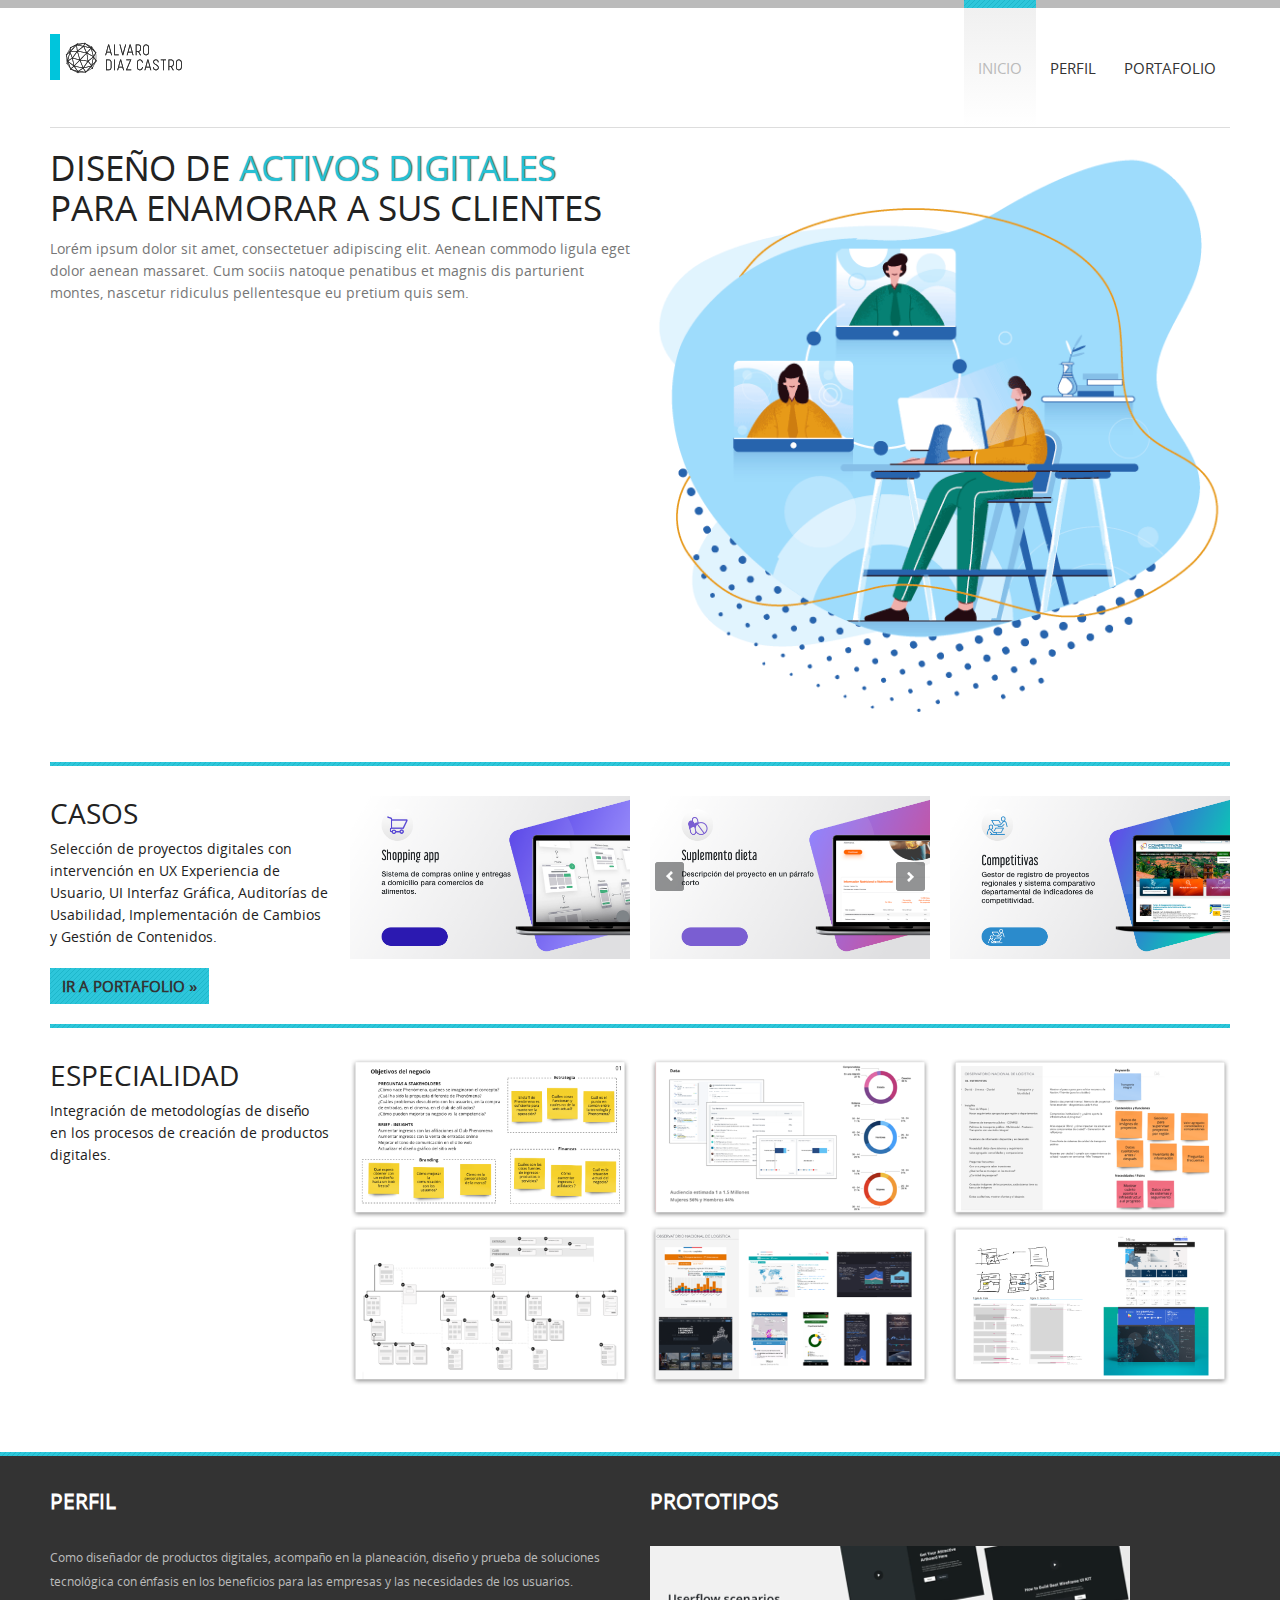
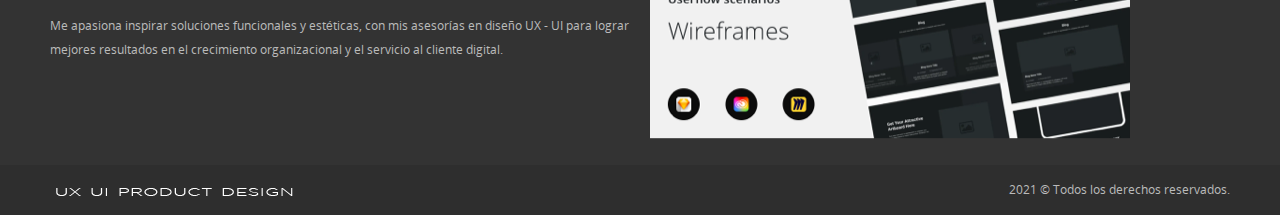
<file: index.html>
<!doctype html>
<!--[if IE 8 ]>    <html class="no-js loading ie8 oldie" dir="ltr" lang="en-US"> <![endif]-->
<!--[if (gte IE 9)|!(IE)]><!-->
<html class="no-js loading" dir="ltr" lang="en-US">
<!--<![endif]-->

<head>
	<meta charset="UTF-8" />
	<title>UX UI PRODUCT DESIGN ALVARO DIAZ CASTRO</title>
	<meta name="description" content="UX PORTFOLIO" />
	<meta name="keywords" content="UX UI CASES" />
	<meta name="viewport" content="width=device-width, initial-scale=1.0" />

	<link rel="shortcut icon" href="favicon.png" />
	<link rel="apple-touch-icon" href="images/touch-icon.png" />
	<link rel="image_src" href="images/touch-icon.png" />

	<link rel="stylesheet" href="css/style.css" />
	<script type='text/javascript' src='js/jquery.min.js'></script>
	<script type='text/javascript' src='js/jquery.plugins.min.js'></script>
	<script type='text/javascript' src='js/site.js'></script>
	<!--[if IE]><script type="text/javascript" src="js/ie.js"></script><![endif]-->
</head>

<body>
	<div class="border-header"></div>
	<section id="header" class="container">
		<header id="logo" class="grid3 col">
			<h1><a class="animated shake" href="index.html" rel="home" title="We are awesome!"><img src="img/logo-gray-yellow.png" class="scale" width="150" height="46" alt="CleanGold" /></a></h1>
		</header>
		<nav id="menu" class="grid9 col indicators clearfix">
			<ul>
				<li class="current_page_item"><a href="index.html">Inicio</a></li>
				<li><a href="perfil.html">Perfil</a></li>
				<li><a href="portafolio.html">Portafolio</a></li>
			</ul>
		</nav>


		<div class="sep sep-small"></div>
		<span id="switch">Menu <strong>&#8801;</strong></span>
	</section>
	
	<section id="content" class="container">
		<div class="grid6 col">
			<h1 class="page-title">Diseño de <span class="brand">activos digitales</span> para enamorar a sus clientes </h1>
			<p class="small gray">Lorém ipsum dolor sit amet, consectetuer adipiscing elit. Aenean commodo ligula eget dolor aenean massaret. Cum sociis natoque penatibus et magnis dis parturient montes, nascetur ridiculus pellentesque eu pretium quis sem.</p>
		</div>
		<div class="grid6 col">
			<div class="thumb">
				<img loading="lazy" src="img/Meeting_Organic_Frames.png" class="scale d-sm"  alt="" />
			</div>
		</div>
		
		<div class="col sep sep-big"></div>
		<div class="grid3 col">
			<h2>Casos</h2>
			<p class="small">Selección de proyectos digitales con intervención en UX Experiencia de Usuario, UI Interfaz Gráfica, Auditorías de Usabilidad, Implementación de Cambios y Gestión de Contenidos.</p>
			<a href="portafolio.html" class="button hide-on-mobile">Ir a Portafolio &raquo;</a>
		</div>
		<div class="grid9 col half-bottom">
			<div class="grid3 col alpha">
				<div class="thumb animated shake">
					<a href="folio-item.html"><img loading="lazy" src="img/caso-1.png" class="scale" alt="" /></a>
					<div class="info pattern">
						<div class="text">
							<strong>Title goes here...</strong>
							<em class="date"><span></span>13 Oct 2012</em>
							<a href="folio-item.html" class="link"></a>
							<a href="#" class="fullsize"></a>
						</div>
					</div>
				</div>
			</div>
			<div class="grid3 col">
				<div class="flexslider interior-nav">
					<ul class="slides">
						<li>
							<div class="thumb">
								<a href="folio-item.html"><img loading="lazy" src="img/caso-2.png" class="scale" alt="" /></a>
							</div>
						</li>
						<li>
							<div class="thumb">
								<a href="folio-item.html"><img loading="lazy" src="img/caso-3.png" class="scale" alt="" /></a>
							</div>
						</li>
					</ul>
				</div>
			</div>
			<div class="grid3 col omega">
				<div class="thumb animated shake">
					<a href="#" class="lightbox"><img src="img/caso-4.png" class="scale" alt="" /></a>
					<div class="info pattern">
						<a href="#" class="button-fullsize"></a>
					</div>
				</div>
			</div>
			<!--	<div class="grid3 col alpha">
				<div class="thumb animated shake">
					<a href="folio-item.html"><img src="img/caso-5.png" class="scale" alt="" /></a>
					<div class="info pattern">
						<a href="folio-item.html" class="button-link"></a>
					</div>
				</div>
			</div>
			<div class="grid3 col">
				<div class="thumb animated shake">
					<a href="folio-item.html"><img src="img/caso-6.png" class="scale" alt="" /></a>
					<div class="info pattern">
						<a href="folio-item.html" class="button-video"></a>
					</div>
				</div>
			</div> -->
			
			
			
		</div>
		<div class="col sep sep-big"></div>
		
		<div class="grid3 col">
			<h2>Especialidad</h2>
			<p class="small">Integración de metodologías de diseño en los procesos de creación de productos digitales.</p>
		</div>
		<div class="grid9 col add-bottom">
			<div class="grid3 col alpha">
				<div class="animated shake">
					<a href="#"><img loading="lazy" src="img/esp-1.png" width="280" alt="" /></a>
				</div>
			</div>
			<div class="grid3 col">
				<div class="animated shake">
					<a href="#"><img loading="lazy" src="img/esp-2.png" width="280" alt="" /></a>
				</div>
			</div>
			<div class="grid3 col omega">
				<div class="animated shake">
					<a href="#"><img loading="lazy" src="img/esp-3.png" width="280" alt="" /></a>
				</div>
			</div>
			<div class="grid3 col alpha">
				<div class="animated shake">
					<a href="#"><img loading="lazy" src="img/esp-4.png" width="280" alt="" /></a>
				</div>
			</div>
			<div class="grid3 col">
				<div class="animated shake">
					<a href="#"><img loading="lazy" src="img/esp-5.png" width="280" alt="" /></a>
				</div>
			</div>
			<div class="grid3 col omega">
				<div class="animated shake">
					<a href="#"><img loading="lazy" src="img/esp-6.png" width="280" alt="" /></a>
				</div>
			</div>
		</div>
		<a href="#top" id="top-link"><span></span></a>
	</section>
	<footer id="footer">
		<div class="sep-big"></div>
		<section class="container">
			<div class="grid6 col">
				<h3>Perfil</h3>
				<p>Como diseñador de productos digitales, acompaño en la planeación, diseño y prueba de soluciones tecnológica con énfasis en los beneficios para las empresas y las necesidades de los usuarios. </p>
				
				<p>Me apasiona inspirar soluciones funcionales y estéticas, con mis asesorías en diseño UX - UI para lograr mejores resultados en  el crecimiento organizacional y el servicio al cliente digital. </p> 
					
				
			</div>
			
			<div class="grid6 col">
			<h3>Prototipos</h3>
			<img src="img/wireframes.png" class="scale" alt="" />
			</div>
		
		
		</section>
		
		<div class="bottom">
			<section class="container">
				<div class="grid4 col">
					<img src="img/logo-gray-yellow-footer.png" alt="" />
				</div>
				<div class="grid8 col">
					<p>2021 © Todos los derechos reservados.</p>
				</div>
			</section>
		</div>
	</footer>
	
	<script>
		  if ("loading" in HTMLImageElement.prototype) {
			console.log("El navegador soporta `lazy-loading`...");
		  } else {
			console.log("`lazy-loading` no soportado...");
		  }
		</script>
		
</body>

</html>
</file>
<file: css/style.css>
/* reset */
html, body, div, span, applet, object, iframe, h1, h2, h3, h4, h5, h6, p, blockquote, pre, a, abbr, acronym, address, big, cite, code, del, dfn, em, img, ins, q, small, strike, strong, sub, sup, b, u, i, center, dl, dt, dd, ol, ul, li, fieldset, form, label, legend, table, caption, tbody, tfoot, thead, tr, th, td, article, aside, canvas, details, embed, figure, figcaption, footer, header, hgroup, menu, nav, section, summary, time, mark, audio, video { margin: 0; padding: 0; border: 0; font-size: 100%; font: inherit; vertical-align: baseline; }
article, aside, details, figcaption, figure, footer, header, hgroup, menu, nav, section { display: block; }
body { line-height: 1; }
ol, ul { list-style: none; }
blockquote, q { quotes: none; }
blockquote:before, blockquote:after, q:before, q:after { content: ''; content: none; }
table { border-collapse: collapse; border-spacing: 0; width: 100%; border: 1px solid #ddd; margin-bottom: 20px; }

/* fonts */
@font-face { font-family: 'OpenSansRegular'; src: url('../fonts/opensans-regular-webfont.eot'); src: url('../fonts/opensans-regular-webfont.eot?#iefix') format('embedded-opentype'), url('../fonts/opensans-regular-webfont.woff') format('woff'), url('../fonts/opensans-regular-webfont.ttf') format('truetype'), url('../fonts/opensans-regular-webfont.svg#OpenSansRegular') format('svg'); font-weight: normal; font-style: normal; }

/* basic */
body { font: 16px/22px "OpenSansRegular", "HelveticaNeue", "Helvetica Neue", Helvetica, Arial, sans-serif; color: #222; overflow-x: hidden; -webkit-font-smoothing: antialiased; -webkit-text-size-adjust: 100%; }
h1, h2, h3, h4, h5, h6 { font-weight: 400; }
h1 a, h2 a, h3 a, h4 a, h5 a, h6 a { font-weight: inherit; }
h1 { font-size: 28px; line-height: 34px; margin-bottom: 8px; text-transform: uppercase; }
h2 { font-size: 21px; line-height: 30px; margin-bottom: 4px; text-transform: uppercase; }
h3 { font-size: 17px; line-height: 24px; }
h3.bold,h6.bold { margin-bottom: 20px; text-transform: uppercase; font-weight: 700; }
h4 { font-size: 16px; line-height: 21px; }
h5 { font-size: 15px; line-height: 21px; }
h5.bold { text-transform: uppercase; font-weight: 700; }
h6 { font-size: 14px; line-height: 21px; }
p { margin: 0 0 20px; }
p.small, ul.small { font-size: 14px; }
p.smaller, ul.smaller { font-size: 12px; }
p.gray { color: #777; }
p img { margin: 0; }
em { font-style: italic; }
strong { font-weight: bold; }
small { font-size: 80%; }
blockquote, blockquote p { line-height: 24px; color: #777; font-style: italic; }
blockquote { font-size: 12px; border-left: 1px solid #ddd; margin: 0 0 20px; padding: 10px 20px 10px 19px; }
blockquote cite { display: block; text-indent: 42px; color: #555; position: relative; }
blockquote cite:before { content: "\201c"; font-weight: bold; font-style: normal; font: 94px/74px Arial; position: absolute; top: -2px; left: -36px; }
blockquote cite a, blockquote cite a:visited,blockquote cite a:visited { color: #555; }
hr { border: solid #ddd; clear: both; height: 0; border-width: 1px 0 0; margin: 10px 0 30px; }
a, a:visited { color: #333; text-decoration: underline; outline: 0; }
a:hover,a:focus { color: #000; }
p a, p a:visited { line-height: inherit; }
ul, ol { margin-bottom: 20px; }
ul { list-style: none outside; }
ol { list-style: decimal; }
ol, ul.square, ul.circle, ul.disc { margin-left: 20px; }
ul.square { list-style: square outside; }
ul.circle { list-style: circle outside; }
ul.disc { list-style: disc outside; }
ol.roman { list-style: upper-roman; }
ol.alpha { list-style: lower-alpha; }
ul ul, ul ol, ol ol, ol ul { font-size: 90%; margin: 10px 0 6px 20px; }
ul ul li, ul ol li, ol ol li, ol ul li { margin-bottom: 6px; }
li { line-height: 18px; margin-bottom: 12px; }
ul.smaller li { line-height: 18px; margin-bottom: 4px; }
ul.large li, li p { line-height: 21px; }
img.scale { max-width: 100%; height: auto; }
p img.left { float: left; margin: 10px 20px 10px 0; }
p img.right { float: right; margin: 10px 0 10px 20px; }
form, fieldset { margin-bottom: 20px; }
.button, button, input[type=submit], input[type=reset],input[type=button] { background: #20C3D8 url(../img/pattern.png); color: #333; border: 0; display: inline-block; font-size: 13px; font-weight: bold; text-transform: uppercase; text-decoration: none; cursor: pointer; margin-bottom: 20px; margin-left: 0; line-height: normal; font-family: OpenSansRegular, HelveticaNeue, "Helvetica Neue", Helvetica, Arial, sans-serif; -webkit-transition: all .2s linear; -moz-transition: all .2s linear; -o-transition: all .2s linear; -ms-transition: all .2s linear; transition: all .2s linear; padding: 8px 12px; }
.button.small, button.small, input[type=submit].small, input[type=reset].small, input[type=button].small { font-size: 11px; margin-bottom: 0; padding: 0 4px; }
.button.big, button.big, input[type=submit].big, input[type=reset].big, input[type=button].big { font-size: 21px; padding: 15px 30px; }
.button.gray, button.gray, input[type=submit].gray, input[type=reset].gray, input[type=button].gray { background-color: #ddd }
.button.dark, button.dark, input[type=submit].dark, input[type=reset].dark, input[type=button].dark { background-color: #222; color: #eee; }
.button:hover, button:hover, input[type=submit]:hover, input[type=reset]:hover, input[type=button]:hover { color: #fff; background: #222; }
.button:active, button:active, input[type=submit]:active, input[type=reset]:active, input[type=button]:active { color: #eee; background: #333; }
.button.full-width, button.full-width, input[type=submit].full-width, input[type=reset].full-width, input[type=button].full-width { width: 100%; padding-left: 0!important; padding-right: 0!important; text-align: center; }
button::-moz-focus-inner, input::-moz-focus-inner { border: 0; padding: 0; }
input[type=text], input[type=password], input[type=email], textarea, select { border: 1px solid #ccc; outline: none; font: 13px OpenSansRegular, HelveticaNeue, "Helvetica Neue", Helvetica, Arial, sans-serif; color: #777; width: 230px; max-width: 100%; display: block; background: #f9f9f9; box-sizing: border-box; -moz-box-sizing: border-box; -webkit-box-sizing: border-box; margin: 0 0 20px; padding: 6px 4px; }
input.full-width, input[type=text].full-width, input[type=password].full-width, input[type=email].full-width, textarea.full-width, select.full-width { width: 100%; }
.ie7 input.full-width, .ie7 input[type=text].full-width, .ie7 input[type=password].full-width, .ie7 input[type=email].full-width, .ie7 textarea.full-width, .ie7 select.full-width { width: 85%; }
textarea { width: 450px; min-height: 60px; overflow: auto; }
input[type=text]:focus, input[type=password]:focus, input[type=email]:focus, textarea:focus, select:focus { border: 1px solid #aaa; color: #333; -moz-box-shadow: 0 0 3px rgba(0,0,0,.2); -webkit-box-shadow: 0 0 3px rgba(0,0,0,.2); box-shadow: 0 0 3px rgba(0,0,0,.2); }
input:focus:invalid, textarea:focus:invalid { border-color: #e55; }
::-webkit-input-placeholder, :-moz-placeholder { color: #ccc; }
input.inline { display: inline-block; }
label, legend { display: block; font-weight: bold; font-size: 13px; }
label.checkbox { margin-bottom: 12px; }
select { width: 230px; }
.oldie select { width: 240px; }
input[type=checkbox], input[type=radio] { display: inline; position: relative; top: 1px; }
label span, legend span { font-weight: normal; font-size: 13px; color: #444; }
table caption { text-align: left; }
table th, table td { padding-left: 6px; padding-right: 6px; line-height: 21px; border: 1px solid #ddd; background-color: #fff; text-align: left; vertical-align: middle; }
table th, table tfoot td { font-weight: bold; background: #eee url(../img/pattern.png); }
table .alternate td { background-color: #fafafa; }
table.large th,table.large td { padding: 12px 8px; }
.remove-bottom { margin-bottom: 0!important; }
.remove-margin { margin: 0!important; }
.half-bottom { margin-bottom: 10px!important; }
.add-bottom { margin-bottom: 20px!important; }
.float-left { float: left; }
.float-right { float: right; }
.hide-on-mobile { display: none; }

html, body { width: 100%; height: 100%; }
.container div.sep { clear: both; float: none; display: block; width: auto; margin-bottom: 30px; }
div.sep-small { height: 1px; background-color: #ddd; }
div.sep-big { height: 4px; background: #20C3D8 url(../img/pattern.png); }
.box { background: #f6f6f6; margin-bottom: 20px; padding: 10px; }
.box p:last-child { margin-bottom: 0; }

/* sticky footer trick */
.wrapper-frame { display: table; width: 100%; height: 100%; }
.wrapper-row { display: table-row; height: 1px; }
html>body .wrapper-expand { height: auto; }
.ie7 .wrapper-row { height: auto; }

/* 960 grid system */
.container { position: relative; width: 300px; margin: 0 auto; padding: 0; }
.ie7 .container { position: static; }
.container .col { width: 100%; }
body .container .col.alpha { margin-left: 0; }
body .container .col.omega { margin-right: 0; }
.container:after { content: "\0020"; display: block; height: 0; clear: both; visibility: hidden; }
.clearfix:before, .clearfix:after, .row:before, .row:after { content: '\0020'; display: block; overflow: hidden; visibility: hidden; width: 0; height: 0; }
.row:after, .clearfix:after { clear: both; }
.row, .clearfix { zoom: 1 }
.clear { clear: both; display: block; overflow: hidden; visibility: hidden; width: 0; height: 0; }

/* flexslider */
.flexslider .slides, .flex-control-nav, .flex-direction-nav { list-style: none; margin: 0; padding: 0; }
.flexslider { position: relative; zoom: 1; margin: 0 0 30px; }
html[xmlns] .flexslider .slides { display: block; }
.flexslider .slides { zoom: 1; }
.flexslider .slides > li { display: none; -webkit-backface-visibility: hidden; }
.flexslider .slides li { margin-bottom: 0; }
.flexslider .slides img { width: 100%; display: block; }
.flex-pauseplay span { text-transform: capitalize; }
.flexslider .slides:after { content: "."; display: block; clear: both; visibility: hidden; line-height: 0; height: 0; }
* html .flexslider .slides { height: 1%; }
.flex-viewport { max-height: 2000px; -webkit-transition: all 1s ease; -moz-transition: all 1s ease; transition: all 1s ease; }
.flexslider .new-ribbon { display: block; width: 45px; height: 45px; position: absolute; top: -2px; right: -2px; background: url(../img/sprite-gray-yellow.png) no-repeat -255px 0; z-index: 4; }
.loading .new-ribbon { display: none; }
.loading .flex-viewport { max-height: 0; overflow: hidden; }
.flexslider .carousel li { margin-right: 5px; }
.flex-direction-nav { height: 0; }
.loading .flex-direction-nav { display: none; }
.flex-direction-nav a { width: 20px; height: 30px; display: block; background: url(../img/sprite-gray-yellow.png) no-repeat 0 0; position: absolute; top: 50%; cursor: pointer; text-indent: -9999px; margin: -20px 0 0; }
.flex-direction-nav .flex-prev { background-position: 0 -52px; left: 5px; }
.flex-direction-nav .flex-prev:hover { background-position: -42px -52px; }
.flex-direction-nav .flex-next { background-position: -21px -52px; right: 5px; }
.flex-direction-nav .flex-next:hover { background-position: -63px -52px; }
.flex-direction-nav .flex-disabled { opacity: .3!important; filter: alpha(opacity=30); cursor: default; }
.flex-control-nav { position: absolute; top: 10px; right: 10px; }
.loading .flex-control-nav { display: none; }
.flex-control-nav li { zoom: 1; display: inline; margin: 0 4px; }
.flex-control-paging li a { width: 11px; height: 11px; display: block; background: rgba(0,0,0,0.5); cursor: pointer; text-align: left; text-indent: -9999px; -webkit-border-radius: 20px; -moz-border-radius: 20px; -o-border-radius: 20px; border-radius: 20px; box-shadow: inset 0 0 3px rgba(0,0,0,0.3); }
.flex-control-paging li a:hover { background: rgba(0,0,0,0.7); }
.flex-control-paging li a.flex-active { background: #20C3D8 url(../img/pattern.png); cursor: default; }
.flex-control-thumbs { position: static; overflow: hidden; margin: 5px 0 0; }
.flex-control-thumbs li { width: 25%; float: left; margin: 0; }
.flex-control-thumbs img { width: 100%; display: block; opacity: .7; cursor: pointer; }
.flex-control-thumbs img:hover { opacity: 1; }
.flex-control-thumbs .flex-active { opacity: 1; cursor: default; }

.flexslider.interior-nav { margin-bottom: 20px; }
.loading .interior-nav .slides > li:first-child { display: block; }
.interior-nav li .thumb { margin-bottom: 0; }
.interior-nav ul.flex-direction-nav { position: absolute; top: 50%; left: 0; width: 100%; }
.interior-nav ul.flex-direction-nav a { width: 29px; height: 29px; opacity: .5; margin: -15px 0 0; }
.interior-nav:hover ul.flex-direction-nav a { opacity: 1; }
.interior-nav ul.flex-direction-nav .flex-prev { background-position: -194px -82px; left: 5px; }
.interior-nav ul.flex-direction-nav .flex-next { background-position: -223px -82px; right: 5px; }
.detailed .slides .info, .simple .slides .info { background: #222; color: #fff; }
.detailed .slides .info h3 { padding: 10px 10px 0; }
.detailed .slides .info p { padding: 0 10px 10px; }
.mini-detailed .slides .info p, .simple .slides .info p { padding: 5px 10px; }

/* roundabout */
.roundabout ul { height: 122px; overflow: hidden; }
.roundabout li { width: 75%; cursor: pointer; -webkit-box-shadow: 0 0 10px 0 rgba(0,0,0,0.2); box-shadow: 0 0 10px 0 rgba(0,0,0,0.2); margin: 0; }
.roundabout li.roundabout-in-focus { cursor: url(../img/openhand.cur),default; }
.roundabout li img { display: block; }
.roundabout li .text { opacity: 0; filter: alpha(opacity=0); position: absolute; left: 0; bottom: 0; width: 100%; background: #222; background: rgba(0,0,0,0.8); -webkit-transition: all .25s linear; -moz-transition: all .25s linear; -o-transition: all .25s linear; -ms-transition: all .25s linear; transition: all .25s linear; }
.roundabout li.roundabout-in-focus .text { opacity: 1; filter: none; }
.roundabout li .info { position: relative; }
.roundabout li .text p { color: #fff; margin: 0; padding: 3px 5px; }
.roundabout li .text p a.link { float: right; position: relative; top: -3px; left: 4px; padding: 5px; }
.roundabout li .text p a.link span { display: block; width: 17px; height: 17px; background: url(../img/sprite-gray-yellow.png) no-repeat -47px -19px; }

/* panorama360 */
.panorama, .panorama-view { width: 100%; height: 100%; overflow: hidden; }
.panorama { height: 260px; }
.panorama, .panorama-container { position: relative; }
.panorama-container img { height: 100%; position: absolute; top: 0; }
.panorama .info, .panorama-view .area { position: absolute; display: block; }
.panorama .info { right: 10px; bottom: 10px; }
.panorama .controls { position: absolute; left: 10px; bottom: 10px; }
.panorama .controls a { display: block; float: left; margin-right: 5px; padding-top: 5px; padding-bottom: 7px; font-size: 15px; cursor: pointer; }
.panorama .preloader { position: absolute; top: 0; left: 0; width: 100%; height: 100%; background: rgba(0,0,0,0.02) url(../img/loading.gif) no-repeat center center; }
.panorama-view { cursor: url(../img/openhand.cur),default; }
.panorama-view.grab { cursor: url(../img/closedhand.cur),default; }
.panorama .info, .panorama .controls a { background: #20C3D8 url(../img/pattern.png); color: #222; font: bold 11px/14px Arial, sans-serif; text-decoration: none; padding: 6px 7px; -webkit-transition: all .25s linear; -moz-transition: all .25s linear; -o-transition: all .25s linear; -ms-transition: all .25s linear; transition: all .25s linear; }
.panorama .info:hover, .panorama .controls a:hover { color: #fff; background: #222; }
.panorama-view .area { opacity: .25; filter: alpha(opacity=25); background-color: #000; cursor: pointer; overflow: hidden; text-indent: -9999px; }
.panorama-view .area:hover { opacity: .5; filter: alpha(opacity=50); }
.panorama-view img { -o-user-select: none; -moz-user-select: none; -webkit-user-select: none; user-select: none; }
.panorama .info, .panorama-view .area, .panorama .controls a { -moz-border-radius: 5px; -webkit-border-radius: 5px; border-radius: 5px; }
.panorama .controls a.prev span, .panorama .controls a.stop span, .panorama .controls a.next span { display: block; text-indent: -999px; overflow: hidden; background: url(../img/sprite-gray-yellow.png) no-repeat -999px 0; }
.panorama .controls a.prev span, .panorama .controls a.next span { width: 10px; height: 14px; }
.panorama .controls a.prev span { background-position: -194px -113px; }
.panorama .controls a.prev:hover span { background-position: -194px -129px; }
.panorama .controls a.next span { background-position: -205px -113px; }
.panorama .controls a.next:hover span { background-position: -205px -129px; }
.panorama .controls a.stop span { margin: 2px 1px; width: 10px; height: 10px; background-position: -216px -115px; }
.panorama .controls a.stop:hover span { background-position: -216px -131px; }

/* accordion */
.accordion .accordion-title { font-size: 13px; font-weight: bold; text-transform: uppercase; cursor: pointer; padding: 5px 0; }
.accordion .accordion-title:before { content: '+'; font-weight: normal; float: left; width: 19px; height: 19px; line-height: 19px; margin-right: 10px; text-align: center; background: #eee url(../img/pattern.png); }
.accordion .active .accordion-title:before, .accordion .accordion-title:hover:before { background-color: #20C3D8; }
.accordion .active .accordion-title:before, .no-js .accordion .accordion-title:before { content: '\2013'; }
.accordion .accordion-content { font-size: 13px; height: 0; overflow: hidden; opacity: 0; filter: alpha(opacity=0); -webkit-transition: all .25s linear; -moz-transition: all .25s linear; -o-transition: all .25s linear; -ms-transition: all .25s linear; transition: all .25s linear; }
.accordion .active .accordion-content, .no-js .accordion .accordion-content { height: auto; opacity: 1; filter: none; }

/* tabs */
.tab-container { margin-bottom: 20px; }
.tab-container .tab_content { border: 1px solid #ddd; background: #fff; padding: 20px 20px 0; }
.tabs { list-style: none; margin-bottom: 0; }
.tabs li { float: left; margin: 3px 5px 0 0; }
.tabs li a { display: block; text-decoration: none; background: #eee url(../img/pattern.png); border: 1px solid #ddd; border-bottom: 0; padding: 5px 20px; }
.tabs li a:hover { background-color: #ddd; }
.tabs li.active { margin-top: 0; margin-bottom: -1px; }
.oldie .tabs li.active { position: relative; top: 1px; }
.tabs li.active a { border-top: 3px solid #20C3D8; background: #fff; padding: 6px 20px; }

/* fancybox */
.fancybox-wrap, .fancybox-skin, .fancybox-outer, .fancybox-inner, .fancybox-image, .fancybox-wrap iframe, .fancybox-wrap object, .fancybox-nav, .fancybox-nav span, .fancybox-tmp { border: 0; outline: none; vertical-align: top; margin: 0; padding: 0; }
.fancybox-wrap { position: absolute; top: 0; left: 0; z-index: 8020; }
.fancybox-skin { position: relative; background: #f9f9f9; color: #444; text-shadow: none; -webkit-border-radius: 4px; -moz-border-radius: 4px; border-radius: 4px; }
.fancybox-opened { z-index: 8030; }
.fancybox-opened .fancybox-skin { -webkit-box-shadow: 0 5px 15px rgba(0,0,0,.25); -moz-box-shadow: 0 5px 15px rgba(0,0,0,.25); box-shadow: 0 5px 15px rgba(0,0,0,.25); }
.fancybox-outer, .fancybox-inner { position: relative; }
.fancybox-inner { overflow: hidden; }
.fancybox-type-iframe .fancybox-inner { -webkit-overflow-scrolling: touch; }
.fancybox-error { color: #444; font: 14px/20px "Helvetica Neue",Helvetica,Arial,sans-serif; white-space: nowrap; margin: 0; padding: 15px; }
.fancybox-image, .fancybox-iframe { display: block; width: 100%; height: 100%; }
.fancybox-image { max-width: 100%; max-height: 100%; }
#fancybox-loading, .fancybox-close, .fancybox-prev span, .fancybox-next span { background-image: url(../img/fancybox_sprite.png); }
#fancybox-loading { position: fixed; top: 50%; left: 50%; margin-top: -22px; margin-left: -22px; background-position: 0 -108px; opacity: .8; cursor: pointer; z-index: 8060; -webkit-box-shadow: 0 0 7px 0 rgba(0,0,0,0.1); box-shadow: 0 0 7px 0 rgba(0,0,0,0.1); }
#fancybox-loading div { width: 44px; height: 44px; background: url(../img/fancybox_loading.gif) center center no-repeat; }
.fancybox-close { position: absolute; top: -18px; right: -18px; width: 36px; height: 36px; cursor: pointer; z-index: 8040; }
.fancybox-nav { position: absolute; top: 0; width: 40%; height: 100%; cursor: pointer; text-decoration: none; background: transparent url(../img/blank.gif); -webkit-tap-highlight-color: rgba(0,0,0,0); z-index: 8040; }
.fancybox-prev { left: 0; }
.fancybox-next { right: 0; }
.fancybox-nav span { position: absolute; top: 50%; width: 36px; height: 36px; margin-top: -18px; cursor: pointer; z-index: 8040; visibility: hidden; }
.fancybox-nav:hover span { visibility: visible; }
.fancybox-prev span { left: 10px; background-position: 0 -36px; }
.fancybox-next span { right: 10px; background-position: 0 -72px; }
.fancybox-tmp { position: absolute; top: -9999px; left: -9999px; visibility: hidden; }
.fancybox-overlay { position: absolute; top: 0; left: 0; overflow: hidden; display: none; z-index: 8010; background: #000 url(../img/pattern.png); background-color: rgba(0,0,0,0.8); }
.fancybox-overlay-fixed { position: fixed; bottom: 0; right: 0; }
.fancybox-title { visibility: hidden; font: normal 13px/20px "Helvetica Neue",Helvetica,Arial,sans-serif; position: relative; text-shadow: none; z-index: 8050; }
.fancybox-opened .fancybox-title { visibility: visible; }
.fancybox-title-float-wrap { position: absolute; bottom: 0; right: 50%; margin-bottom: -35px; z-index: 8050; text-align: center; }
.fancybox-title-float-wrap .child { display: inline-block; margin-right: -100%; background: rgba(0,0,0,0.8); -webkit-border-radius: 15px; -moz-border-radius: 15px; border-radius: 15px; text-shadow: 0 1px 2px #222; color: #FFF; font-weight: bold; line-height: 24px; white-space: nowrap; padding: 2px 20px; }
.fancybox-title-outside-wrap { position: relative; margin-top: 10px; color: #fff; }
.fancybox-title-inside-wrap { padding-top: 10px; }
.fancybox-title-over-wrap { position: absolute; bottom: 0; left: 0; color: #fff; background: rgba(0,0,0,.8); padding: 10px; }

/* alert boxes */
.alert { position: relative; margin-bottom: 10px; font-size: 13px; border-left: 3px solid #20C3D8; padding: 10px 12px; }
.alert.info { background: #eee url(../img/pattern.png); border-color: #bbb; }
.alert.success { background: #dbfac9 url(../img/pattern.png); border-color: #9fcc85; }
.alert.notice { background: #fff8be url(../img/pattern.png); border-color: #20C3D8; }
.alert.error { background: #ffd7c9 url(../img/pattern.png); border-color: #e29980; }

/* pricing table */
.price-item { text-align: center; border: 1px solid #ddd; background: #f8f8f8; margin-bottom: 20px; }
.price-item .price-title { background: #eee url(../img/pattern.png); border-bottom: 1px solid #ddd; margin: 0; padding: 10px; }
.price-item .price-tag { display: block; border-bottom: 1px solid #eee; margin-bottom: 20px; font-size: 21px; padding: 10px; }
.price-item .price-tag span { font-size: 13px; font-weight: normal; color: #bbb; }
.price-item ul { display: block; padding: 0 10px; }
.price-item.special, .price-item.special .price-title, .price-item.special .price-tag { border-color: #20C3D8; }
.price-item.special .price-title { background-color: #20C3D8; }

/* thumb image */
.thumb { position: relative; margin-bottom: 20px; cursor: pointer; overflow: hidden; }
.thumb a, .thumb a img { display: block; }
.thumb a img { width: 100%; }
.thumb .info { position: absolute; left: 0; top: 0; bottom: 0; width: 100%; opacity: 0; filter: alpha(opacity=0); -webkit-transition: all .25s linear; -moz-transition: all .25s linear; -o-transition: all .25s linear; -ms-transition: all .25s linear; transition: all .25s linear; }
.thumb:hover .info { opacity: 1; filter: none; }
.thumb .pattern { background: url(../img/pattern.png); background-color: rgba(0,0,0,0.1); pointer-events: none; }
.thumb .text { display: none; position: absolute; left: 0; bottom: 0; width: 100%; background: #222; background: rgba(0,0,0,0.75); color: #fff; padding: 10px 0; }
.thumb:hover .text { display: block; }
.thumb .text strong, .thumb .text em { display: block; line-height: 15px; padding: 0 10px; }
.thumb .text strong { font-size: 12px; padding-bottom: 5px; text-transform: uppercase; }
.thumb .text em { font-size: 11px; line-height: 17px; }
.thumb .text span { display: inline-block; background: url(../img/sprite-gray-yellow.png) no-repeat; }
.thumb .text em.date span { width: 14px; height: 17px; background-position: -38px 0; margin-right: 5px; position: relative; top: 3px; }
.thumb .text a.link, .thumb .text a.fullsize { position: absolute; bottom: 10px; width: 17px; height: 17px; background: url(../img/sprite-gray-yellow.png) no-repeat -999px 0; }
.thumb .text a.link { right: 35px; background-position: -47px -19px; }
.thumb .text a.fullsize { right: 10px; background-position: 0 -34px; pointer-events: auto; }
.thumb a.button-fullsize, .thumb a.button-link, .thumb a.button-video { position: absolute; top: 50%; left: 50%; display: block; width: 63px; height: 63px; background: url(../img/sprite-gray-yellow.png) no-repeat -64px -83px; opacity: .75; filter: alpha(opacity=75); pointer-events: auto; margin: -32px 0 0 -32px; }
.oldie .thumb a.button-fullsize, .oldie .thumb a.button-link, .oldie .thumb a.button-video { filter: alpha(opacity=25); }
.thumb a.button-fullsize:hover, .thumb a.button-link:hover, .thumb a.button-video:hover { opacity: 1; filter: none; }
.thumb a.button-fullsize { background-position: 0 -83px; }
.thumb a.button-video { background-position: -128px -83px; }

/* centered logo images for clients showcase */
.centered-image { margin-bottom: 20px; border: 1px solid #bbb; height: 120px }
.centered-image:hover { background: #f2f2f2 url(../img/pattern.png) }
.centered-image a { display: block; width: 100%; height: 100%; vertical-align: middle }
.centered-image a img { position: relative; top: 50%; display: block; vertical-align: middle; margin: -25px auto 0 }

/* tooltip */
.tooltip:before { z-index: 13; position: absolute; content: "\00a0"; display: none; width: 0; height: 0; top: 24px; left: 3px; opacity: .9; border-color: transparent transparent #222; border-style: solid; border-width: 5px; }
.tooltip:hover:before { display: block; }
.tooltip:hover { z-index: 10; position: relative; }
.tooltip:after { content: attr(tip); display: none; position: absolute; top: 10px; left: -20px; background: #222; color: #fff; opacity: .9; text-align: center; line-height: 16px; min-width: 40px; width: auto; -webkit-border-radius: 4px; -moz-border-radius: 4px; border-radius: 4px; text-decoration: none; font-weight: normal; text-indent: 0; margin: 1em 0 3em; padding: 4px 5px 5px; }
.tooltip:hover:after { display: block; font-size: 11px; margin: 24px 0 0 10px; }

/* dropcap */
.dropcap { float: left; background: #eee url(../img/pattern.png); width: 38px; height: 38px; line-height: 38px; text-align: center; font-size: 23px; margin: 2px 8px 0 0; }
.dropcap.yellow { background-color: #20C3D8; }

/* filter and navigation links */
.filter a { display: inline-block; text-decoration: none; margin-bottom: 10px; padding: 5px 10px; }
.filter a.active { background: #20C3D8 url(../img/pattern.png); }
.filter-container h5, .filter-container .thumb, .isotope .thumb, .isotope p.smaller, .isotope h5 { margin-bottom: 10px; }
.filter-container h5 a, .isotope h5 a { text-decoration: none; }
.navigation a { color: #bbb; text-decoration: none; margin-bottom: 10px; padding: 5px; }
.navigation a:hover { color: #333; }
.navigation a span { display: inline-block; width: 13px; height: 19px; position: relative; top: 4px; background: url(../img/sprite-gray-yellow.png) no-repeat -999px 0; }
.ie7 .navigation a span { display: inline; top: 5px; }
.navigation a.prev span { margin-right: 8px; background-position: -84px -52px; }
.navigation a.prev:hover span { background-position: -134px -52px; }
.navigation a.next span { margin-left: 8px; background-position: -99px -52px; }
.navigation a.next:hover span { background-position: -149px -52px; }
.navigation a.all { border-left: 1px solid #ddd; padding-left: 15px; margin-left: 5px; }
.navigation a.all span { width: 20px; height: 20px; margin-left: 8px; background-position: -113px -52px; }
.navigation a.all:hover span { background-position: -163px -52px; }
.ie7 .navigation a.next span, .ie7 .navigation a.all span { left: 8px; }
.navigation a.no-border { border: 0; margin-left: 0; padding-left: 0; }

/* responsive video */
.video-container { position: relative; padding-bottom: 56.25%; height: 0; overflow: hidden; background: url(../img/loading.gif) no-repeat center center; }
.video-container iframe, .video-container object, .video-container embed,  .video-container img { position: absolute; top: 0; left: 0; width: 100%; height: 100%; }
.video-wrapper { max-width: 100%; }
.gmap img { display: block; margin-bottom: 20px; }

/* transitions */
@-webkit-keyframes shake { 0%, 20%, 50%, 80%, 100% {-webkit-transform: translateX(0);} 40% {-webkit-transform: translateX(-10px);} 60% {-webkit-transform: translateX(-5px);} }
@-moz-keyframes shake { 0%, 20%, 50%, 80%, 100% {-moz-transform: translateX(0);} 40% {-moz-transform: translateX(-10px);} 60% {-moz-transform: translateX(-5px);} }
@-o-keyframes shake { 0%, 20%, 50%, 80%, 100% {-o-transform: translateX(0);} 40% {-o-transform: translateX(-10px);} 60% {-o-transform: translateX(-5px);} }
@keyframes shake { 0%, 20%, 50%, 80%, 100% {transform: translateX(0);} 40% {transform: translateX(-10px);} 60% {transform: translateX(-5px);} }
@-webkit-keyframes flash { 0%, 50%, 100% {opacity: 1;} 25%, 75% {opacity: 0;} }
@-moz-keyframes flash { 0%, 50%, 100% {opacity: 1;} 25%, 75% {opacity: 0;} }
@-o-keyframes flash { 0%, 50%, 100% {opacity: 1;} 25%, 75% {opacity: 0;} }
@keyframes flash { 0%, 50%, 100% {opacity: 1;} 25%, 75% {opacity: 0;} }
@-webkit-keyframes bounce { 0%, 20%, 50%, 80%, 100% {-webkit-transform: translateY(0);} 40% {-webkit-transform: translateY(-10px);} 60% {-webkit-transform: translateY(-5px);} }
@-moz-keyframes bounce { 0%, 20%, 50%, 80%, 100% {-moz-transform: translateY(0);} 40% {-moz-transform: translateY(-10px);} 60% {-moz-transform: translateY(-5px);} }
@-o-keyframes bounce { 0%, 20%, 50%, 80%, 100% {-o-transform: translateY(0);} 40% {-o-transform: translateY(-10px);} 60% {-o-transform: translateY(-5px);} }
@keyframes bounce { 0%, 20%, 50%, 80%, 100% {transform: translateY(0);} 40% {transform: translateY(-10px);} 60% {transform: translateY(-5px);} }
@-webkit-keyframes tada { 0% {-webkit-transform: scale(1);} 10%, 20% {-webkit-transform: scale(0.9) rotate(-3deg);} 30%, 50%, 70%, 90% {-webkit-transform: scale(1.1) rotate(3deg);} 40%, 60%, 80% {-webkit-transform: scale(1.1) rotate(-3deg);} 100% {-webkit-transform: scale(1) rotate(0);} }
@-moz-keyframes tada { 0% {-moz-transform: scale(1);} 10%, 20% {-moz-transform: scale(0.9) rotate(-3deg);} 30%, 50%, 70%, 90% {-moz-transform: scale(1.1) rotate(3deg);} 40%, 60%, 80% {-moz-transform: scale(1.1) rotate(-3deg);} 100% {-moz-transform: scale(1) rotate(0);} }
@-o-keyframes tada { 0% {-o-transform: scale(1);} 10%, 20% {-o-transform: scale(0.9) rotate(-3deg);} 30%, 50%, 70%, 90% {-o-transform: scale(1.1) rotate(3deg);} 40%, 60%, 80% {-o-transform: scale(1.1) rotate(-3deg);} 100% {-o-transform: scale(1) rotate(0);} }
@keyframes tada { 0% {transform: scale(1);} 10%, 20% {transform: scale(0.9) rotate(-3deg);} 30%, 50%, 70%, 90% {transform: scale(1.1) rotate(3deg);} 40%, 60%, 80% {transform: scale(1.1) rotate(-3deg);} 100% {transform: scale(1) rotate(0);} }
@-webkit-keyframes swing { 20%, 40%, 60%, 80%, 100% { -webkit-transform-origin: top center; } 20% { -webkit-transform: rotate(10deg); } 40% { -webkit-transform: rotate(-5deg); } 60% { -webkit-transform: rotate(2deg); } 80% { -webkit-transform: rotate(-3deg); } 100% { -webkit-transform: rotate(0deg); } }
@-moz-keyframes swing { 20% { -moz-transform: rotate(10deg); } 40% { -moz-transform: rotate(-5deg); } 60% { -moz-transform: rotate(2deg); } 80% { -moz-transform: rotate(-2deg); } 100% { -moz-transform: rotate(0deg); } }
@-o-keyframes swing { 20% { -o-transform: rotate(10deg); } 40% { -o-transform: rotate(-5deg); } 60% { -o-transform: rotate(2deg); } 80% { -o-transform: rotate(-2deg); } 100% { -o-transform: rotate(0deg); } }
@keyframes swing { 20% { transform: rotate(10deg); } 40% { transform: rotate(-5deg); } 60% { transform: rotate(2deg); } 80% { transform: rotate(-2deg); } 100% { transform: rotate(0deg); } }
@-webkit-keyframes wobble { 0% { -webkit-transform: translateX(0%); } 15% { -webkit-transform: translateX(-15%) rotate(-3deg); } 30% { -webkit-transform: translateX(10%) rotate(3deg); } 45% { -webkit-transform: translateX(-10%) rotate(-3deg); } 60% { -webkit-transform: translateX(5%) rotate(2deg); } 75% { -webkit-transform: translateX(-5%) rotate(-1deg); } 100% { -webkit-transform: translateX(0%); } }
@-moz-keyframes wobble { 0% { -moz-transform: translateX(0%); } 15% { -moz-transform: translateX(-15%) rotate(-3deg); } 30% { -moz-transform: translateX(10%) rotate(3deg); } 45% { -moz-transform: translateX(-10%) rotate(-3deg); } 60% { -moz-transform: translateX(5%) rotate(2deg); } 75% { -moz-transform: translateX(-5%) rotate(-1deg); } 100% { -moz-transform: translateX(0%); } }
@-o-keyframes wobble { 0% { -o-transform: translateX(0%); } 15% { -o-transform: translateX(-15%) rotate(-3deg); } 30% { -o-transform: translateX(10%) rotate(3deg); } 45% { -o-transform: translateX(-10%) rotate(-3deg); } 60% { -o-transform: translateX(5%) rotate(2deg); } 75% { -o-transform: translateX(-5%) rotate(-1deg); } 100% { -o-transform: translateX(0%); } }
@keyframes wobble { 0% { transform: translateX(0%); } 15% { transform: translateX(-15%) rotate(-3deg); } 30% { transform: translateX(10%) rotate(3deg); } 45% { transform: translateX(-10%) rotate(-3deg); } 60% { transform: translateX(5%) rotate(2deg); } 75% { transform: translateX(-5%) rotate(-1deg); } 100% { transform: translateX(0%); } }
@-webkit-keyframes wiggle { 0% { -webkit-transform: skewX(9deg); } 10% { -webkit-transform: skewX(-8deg); } 20% { -webkit-transform: skewX(7deg); } 30% { -webkit-transform: skewX(-6deg); } 40% { -webkit-transform: skewX(5deg); } 50% { -webkit-transform: skewX(-4deg); } 60% { -webkit-transform: skewX(3deg); } 70% { -webkit-transform: skewX(-2deg); } 80% { -webkit-transform: skewX(1deg); } 90% { -webkit-transform: skewX(0deg); } 100% { -webkit-transform: skewX(0deg); } }
@-moz-keyframes wiggle { 0% { -moz-transform: skewX(9deg); } 10% { -moz-transform: skewX(-8deg); } 20% { -moz-transform: skewX(7deg); } 30% { -moz-transform: skewX(-6deg); } 40% { -moz-transform: skewX(5deg); } 50% { -moz-transform: skewX(-4deg); } 60% { -moz-transform: skewX(3deg); } 70% { -moz-transform: skewX(-2deg); } 80% { -moz-transform: skewX(1deg); } 90% { -moz-transform: skewX(0deg); } 100% { -moz-transform: skewX(0deg); } }
@-o-keyframes wiggle { 0% { -o-transform: skewX(9deg); } 10% { -o-transform: skewX(-8deg); } 20% { -o-transform: skewX(7deg); } 30% { -o-transform: skewX(-6deg); } 40% { -o-transform: skewX(5deg); } 50% { -o-transform: skewX(-4deg); } 60% { -o-transform: skewX(3deg); } 70% { -o-transform: skewX(-2deg); } 80% { -o-transform: skewX(1deg); } 90% { -o-transform: skewX(0deg); } 100% { -o-transform: skewX(0deg); } }
@keyframes wiggle { 0% { transform: skewX(9deg); } 10% { transform: skewX(-8deg); } 20% { transform: skewX(7deg); } 30% { transform: skewX(-6deg); } 40% { transform: skewX(5deg); } 50% { transform: skewX(-4deg); } 60% { transform: skewX(3deg); } 70% { transform: skewX(-2deg); } 80% { transform: skewX(1deg); } 90% { transform: skewX(0deg); } 100% { transform: skewX(0deg); } }
@-webkit-keyframes pulse { 0% { -webkit-transform: scale(1); } 25% { -webkit-transform: scale(1.1); } 50% { -webkit-transform: scale(1); } 75% { -webkit-transform: scale(1.1); } 100% { -webkit-transform: scale(1); } }
@-moz-keyframes pulse { 0% { -moz-transform: scale(1); } 25% { -moz-transform: scale(1.1); } 50% { -moz-transform: scale(1); } 75% { -moz-transform: scale(1.1); } 100% { -moz-transform: scale(1); } }
@-o-keyframes pulse { 0% { -o-transform: scale(1); } 25% { -o-transform: scale(1.1); } 50% { -o-transform: scale(1); } 75% { -o-transform: scale(1.1); } 100% { -o-transform: scale(1); } }
@keyframes pulse { 0% { transform: scale(1); } 25% { transform: scale(1.1); } 50% { transform: scale(1); } 75% { transform: scale(1.1); } 100% { transform: scale(1); } }
@-webkit-keyframes flip { 0% { -webkit-transform: perspective(400px) rotateY(0); -webkit-animation-timing-function: ease-out; } 40% { -webkit-transform: perspective(400px) translateZ(150px) rotateY(170deg); -webkit-animation-timing-function: ease-out; } 50% { -webkit-transform: perspective(400px) translateZ(150px) rotateY(190deg) scale(1); -webkit-animation-timing-function: ease-in; } 80% { -webkit-transform: perspective(400px) rotateY(360deg) scale(.95); -webkit-animation-timing-function: ease-in; } 100% { -webkit-transform: perspective(400px) scale(1); -webkit-animation-timing-function: ease-in; } }
@-moz-keyframes flip { 0% { -moz-transform: perspective(400px) rotateY(0); -moz-animation-timing-function: ease-out; } 40% { -moz-transform: perspective(400px) translateZ(150px) rotateY(170deg); -moz-animation-timing-function: ease-out; } 50% { -moz-transform: perspective(400px) translateZ(150px) rotateY(190deg) scale(1); -moz-animation-timing-function: ease-in; } 80% { -moz-transform: perspective(400px) rotateY(360deg) scale(.95); -moz-animation-timing-function: ease-in; } 100% { -moz-transform: perspective(400px) scale(1); -moz-animation-timing-function: ease-in; } }
@-o-keyframes flip { 0% { -o-transform: perspective(400px) rotateY(0); -o-animation-timing-function: ease-out; } 40% { -o-transform: perspective(400px) translateZ(150px) rotateY(170deg); -o-animation-timing-function: ease-out; } 50% { -o-transform: perspective(400px) translateZ(150px) rotateY(190deg) scale(1); -o-animation-timing-function: ease-in; } 80% { -o-transform: perspective(400px) rotateY(360deg) scale(.95); -o-animation-timing-function: ease-in; } 100% { -o-transform: perspective(400px) scale(1); -o-animation-timing-function: ease-in; } }
@keyframes flip { 0% { transform: perspective(400px) rotateY(0); animation-timing-function: ease-out; } 40% { transform: perspective(400px) translateZ(150px) rotateY(170deg); animation-timing-function: ease-out; } 50% { transform: perspective(400px) translateZ(150px) rotateY(190deg) scale(1); animation-timing-function: ease-in; } 80% { transform: perspective(400px) rotateY(360deg) scale(.95); animation-timing-function: ease-in; } 100% { transform: perspective(400px) scale(1); animation-timing-function: ease-in; } }
.shake:hover { -webkit-animation-name: shake; -moz-animation-name: shake; -o-animation-name: shake; animation-name: shake; }
.flash:hover { -webkit-animation-name: flash; -moz-animation-name: flash; -o-animation-name: flash; animation-name: flash; }
.bounce:hover { -webkit-animation-name: bounce; -moz-animation-name: bounce; -o-animation-name: bounce; animation-name: bounce; }
.tada:hover { -webkit-animation-name: tada; -moz-animation-name: tada; -o-animation-name: tada; animation-name: tada; }
.swing:hover { -webkit-transform-origin: top center; -moz-transform-origin: top center; -o-transform-origin: top center; transform-origin: top center; -webkit-animation-name: swing; -moz-animation-name: swing; -o-animation-name: swing; animation-name: swing; }
.wobble:hover { -webkit-animation-name: wobble; -moz-animation-name: wobble; -o-animation-name: wobble; animation-name: wobble; }
.pulse:hover { -webkit-animation-name: pulse; -moz-animation-name: pulse; -o-animation-name: pulse; animation-name: pulse; }
.wiggle:hover { -webkit-animation-name: wiggle; -moz-animation-name: wiggle; -o-animation-name: wiggle; animation-name: wiggle; -webkit-animation-timing-function: ease-in; -moz-animation-timing-function: ease-in; -o-animation-timing-function: ease-in; animation-timing-function: ease-in; }
.flip:hover { -webkit-backface-visibility: visible!important; -webkit-animation-name: flip; -moz-backface-visibility: visible!important; -moz-animation-name: flip; -o-backface-visibility: visible!important; -o-animation-name: flip; backface-visibility: visible!important; animation-name: flip; }
.animated { -webkit-animation-duration: 750ms; -moz-animation-duration: 750ms; -o-animation-duration: 750ms; animation-duration: 750ms; -webkit-animation-fill-mode: both; -moz-animation-fill-mode: both; -o-animation-fill-mode: both; animation-fill-mode: both; }
.animated.hinge { -webkit-animation-duration: 1.4s; -moz-animation-duration: 1.4s; -o-animation-duration: 1.4s; animation-duration: 1.4s; }

/* header */
#logo h1 { margin-top: 26px; margin-bottom: 19px; }
#logo h1 a { display: inline-block; text-decoration: none; }
.oldie #logo h1 a { display: inline; }
#logo h1 a img { display: block; }

#menu { position: relative; }
#menu ul { display: none; list-style: none; z-index: 6; margin: 0; }
#menu.mobile ul { display: block; }
#menu.mobile ul li { display: block; margin-bottom: 0; }
#menu.mobile ul a { display: block; text-decoration: none; font-size: 14px; padding: 10px; border-top: 1px solid #ddd; }
#menu.mobile ul .current_page_item > a { background: #f2f2f2 url(../img/pattern.png); }
#menu.mobile ul ul a { padding-left: 25px; }
#menu.mobile ul ul ul a { padding-left: 50px; }
#menu.mobile ul .search-link form { display: none; }
#header #switch { position: absolute; top: 17px; right: 0; display: block; width: 75px; background: #333; color: #fff; text-align: center; font-size: 13px; text-transform: uppercase; cursor: pointer; z-index: 6; padding: 6px 0; }
.ie7 #header #switch { top: 45px; }
#header .sep { display: block; margin-bottom: 20px; }

/* call to actiob box */
.call-to-action { margin-bottom: 30px; border: 1px solid #ddd; background: #f0f0f0; background: -moz-linear-gradient(top, #f0f0f0 0%, #ffffff 100%); background: -webkit-gradient(linear, left top, left bottom, color-stop(0%,#f0f0f0), color-stop(100%,#ffffff)); background: -webkit-linear-gradient(top, #f0f0f0 0%,#ffffff 100%); background: -o-linear-gradient(top, #f0f0f0 0%,#ffffff 100%); background: -ms-linear-gradient(top, #f0f0f0 0%,#ffffff 100%); background: linear-gradient(to bottom, #f0f0f0 0%,#ffffff 100%); filter: progid:DXImageTransform.Microsoft.gradient( startColorstr='#f0f0f0', endColorstr='#ffffff',GradientType=0 ); padding: 10px 20px 0 15px; }
.call-to-action h3 { margin-bottom: 0; }
.call-to-action p { font-style: italic; color: #666; margin-bottom: 10px; }

#content { z-index: 0; }
#content .sep-small { margin-bottom: 20px; }
#sidebar div.sep-big { height: 2px; margin: 2px 0 15px; }
#sidebar p.small { margin-bottom: 15px; }
.social a { display: inline-block; position: relative; background: url(../img/sprite-gray-yellow.png) no-repeat -999px 0; text-indent: -9999px; }
.ie7 .social a { float: left; margin-right: 5px; }
.social a.email { top: 1px; width: 16px; height: 13px; background-position: -84px -19px; }
.oldie .social a.email { top: 0; }
.social a.email:hover { background-position: -84px -35px; }
.social a.twitter { top: 1px; width: 20px; height: 15px; background-position: -101px -19px; }
.oldie .social a.twitter { top: 0; }
.social a.twitter:hover { background-position: -101px -35px; }
.social a.facebook { top: 2px; width: 16px; height: 16px; background-position: -121px -19px; }
.oldie .social a.facebook { top: 0; }
.social a.facebook:hover { background-position: -121px -35px; }
.icon-date-gray { display: inline-block; width: 13px; height: 15px; margin-left: 1px; margin-right: 6px; position: relative; top: 2px; background: url(../img/sprite-gray-yellow.png) no-repeat -67px 0; }
.icon-link-gray { display: inline-block; width: 15px; height: 15px; margin-right: 6px; position: relative; top: 3px; background: url(../img/sprite-gray-yellow.png) no-repeat -31px -19px; }
.ie7 .icon-date-gray, .ie7 .icon-link-gray { display: inline; top: -2px; }
.isotope { padding-bottom: 50px; }
.isotope-hidden { display: none; }
#infscr-loading { text-align: center; text-transform: uppercase; position: absolute; left: 50%; margin-left: -133px; bottom: 0; width: 250px; padding: 8px; line-height: 38px; background: #000; opacity: 0.8; filter: alpha(opacity=80); color: #fff; -webkit-border-radius: 6px; -moz-border-radius: 6px; border-radius: 6px; }
#infscr-loading img { float: left; width: 38px; }
.meta p { margin-bottom: 0; color: #666; }
.meta p a { color: #666; }
.meta p a:hover { color: #222; }
.meta span { float: left; margin-right: 9px; background: url(../img/sprite-gray-yellow.png) no-repeat -999px 0; position: relative; top: 2px; }
.meta span.icon-date { width: 13px; height: 15px; background-position: -10px 0; }
.meta span.icon-tag { width: 14px; height: 14px; margin-right: 8px; background-position: 0 -19px; top: 5px; }
.meta span.icon-comments { width: 15px; height: 13px; margin-right: 7px; background-position: -15px -19px; top: 5px; }
.commentlist { list-style: none; margin-left: 0; }
.commentlist .comment { border-top: 1px solid #ddd; padding-top: 20px; margin-top: 20px; }
.commentlist .bypostauthor { border-top: 3px solid #20C3D8; background: #f8f8f8 url(../img/pattern.png); padding-bottom: 20px; }
.commentlist .comment .comment-author { float: left; margin-right: 10px; }
.commentlist .comment .comment-author img { display: block; }
.commentlist .comment h6 { margin-bottom: 5px; }
.commentlist .comment h6 a.name { text-decoration: none; }
.commentlist .comment a.reply { font-weight: normal; text-transform: none; font-size: 11px; margin-left: 5px; position: relative; top: -2px; color: #999; }
.commentlist .comment a.reply:hover { color: #222; }
.commentlist .comment p.date { font-size: 12px; }
.commentlist .comment p { font-size: 13px; line-height: 19px; margin-bottom: 0; margin-top: 5px; }
.commentlist .comment .children { font-size: 100%; margin: 0 0 0 30px; }

.brand { color:#27C0D4; text-shadow: #666 1px 0 1px; }

/* footer */
#footer { background: #333; color: #bbb; margin-top: 40px; }
#footer h3 { color: #fefefe; font-weight: bold; text-transform: uppercase; margin: 20px 0; }
#footer p, #footer ul { line-height: 24px; font-size: 12px; }
#footer ul li { line-height: 24px; margin-bottom: 0; display: inline; margin-right: 10px; }
#footer a { color: #bbb; font-size: 12px; }
#footer a:hover { color: #ddd; }
#footer a:hover img { opacity: .9; filter: alpha(opacity=90); }
#footer .post-item { margin-bottom: 13px; }
#footer .post-item img { float: left; margin-right: 10px; }
#footer .post-item .title { line-height: 14px; padding: 5px 0; }
#footer .post-item .date, #footer .post-item .comments { color: #777; font-size: 11px; }
#footer .post-item .date span { display: inline-block; width: 10px; height: 12px; margin-right: 4px; position: relative; top: 1px; background: url(../img/sprite-gray-yellow.png) no-repeat 0 0; }
#footer .post-item .comments { float: right; }
#footer .post-item .comments:hover { color: #999; }
#footer .flickr-feed a { float: left; display: block; width: 60px; height: 60px; margin-right: 13px; margin-bottom: 13px; }
#footer .flickr-feed a img { display: block }
#footer .bottom { margin-top: 20px; background: #2e2e2e; vertical-align: middle; padding: 20px 0 10px; }

/* bigger then mobile version */
@media (min-width: 480px) {
	.flexslider .new-ribbon { width: 71px; height: 71px; top: -3px; right: -3px; background-position: -184px 0; }
	.roundabout ul { height: 168px; }
	.detailed .slides .info h3 { padding: 20px 20px 0; }
	.detailed .slides .info p { padding: 0 20px 20px; }
	.mini-detailed .slides .info p, .simple .slides .info p { padding: 10px 20px; }
}

/* small ipad version */
@media (min-width: 480px) and (max-width: 768px) {
	.container { width: 420px; }
	.flex-direction-nav .flex-prev { left: -25px; }
	.flex-direction-nav .flex-next { right: -25px; }
}

/* big ipad version */
@media (min-width: 768px) {
	.container { width: 720px; }
	.container .col { float: left; display: inline; }
	.container .col, #header .sep { margin-left: 10px; margin-right: 10px; }
	.container .grid1.col { width: 40px; }
	.container .grid2.col { width: 100px; }
	.container .grid3.col { width: 160px; }
	.container .grid4.col { width: 220px; }
	.container .grid5.col { width: 280px; }
	.container .grid6.col { width: 340px; }
	.container .grid7.col { width: 400px; }
	.container .grid8.col { width: 460px; }
	.container .grid9.col { width: 520px; }
	.container .grid10.col { width: 580px; }
	.container .grid11.col { width: 640px; }
	.container .grid12.col { width: 700px; }

	.border-header { border-top: 8px solid #bbb }

	body { font-size: 14px; }
	blockquote { font-size: 13px; }
	h1 { font-size: 35px; line-height: 40px; margin-bottom: 10px; }
	h2 { font-size: 28px; line-height: 34px; margin-bottom: 8px; }
	h3 { font-size: 21px; line-height: 30px; margin-bottom: 4px; }
	h4 { font-size: 19px; line-height: 24px; }
	h5 { font-size: 17px; line-height: 21px; }
	h6 { font-size: 15px; line-height: 21px; }
	.button, button, input[type=submit], input[type=reset], input[type=button] { font-size: 15px; }
	.hide-on-mobile { display: block; }
	a.hide-on-mobile { display: inline-block; }
	.page-title.left { float: left; }
	.subtitle { float: right; line-height: 40px; text-transform: uppercase; }
	.filter a { display: inline; margin-bottom: 0; }
	.commentlist .comment .comment-body { position: relative; margin-left: 95px; }
	.commentlist .comment h6 { padding-right: 100px; }
	.commentlist .comment p.date { position: absolute; top: 0; right: 0; }
	.commentlist .comment p { margin-top: 0; }
	.commentlist .comment .children { margin-left: 95px; }

	#header #switch { display: none; }
	#menu { position: static; }
	#menu ul { float: right; display: block; height: 119px; text-align: right; margin: 0; }
	#menu li { float: left; margin: 0; }
	#menu a { display: block; position: relative; height: 119px; line-height: 120px; padding-left: 6px; padding-right: 6px; text-decoration: none; text-transform: uppercase; font-size: 13px; color: #333; }
	.no-touch #menu li a:hover, #menu li.hover a, #menu li.current_page_item > a { top: -8px; border-top: 8px solid #20C3D8; color: #000; background: #f0f0f0; }
	#menu li.current_page_item > a { color: #bbb; background: -moz-linear-gradient(top, #f0f0f0 0%, #ffffff 100%); background: -webkit-gradient(linear, left top, left bottom, color-stop(0%,#f0f0f0), color-stop(100%,#ffffff)); background: -webkit-linear-gradient(top, #f0f0f0 0%,#ffffff 100%); background: -o-linear-gradient(top, #f0f0f0 0%,#ffffff 100%); background: -ms-linear-gradient(top, #f0f0f0 0%,#ffffff 100%); background: linear-gradient(to bottom, #f0f0f0 0%,#ffffff 100%); filter: progid:DXImageTransform.Microsoft.gradient( startColorstr='#f0f0f0', endColorstr='#ffffff',GradientType=0 ); }
	.no-touch #menu li a:hover, .no-touch #menu li:hover > a, #menu li.hover > a { color: #000; background: #fff; background: -moz-linear-gradient(top, #ffffff 0%, #f0f0f0 100%); background: -webkit-gradient(linear, left top, left bottom, color-stop(0%,#ffffff), color-stop(100%,#f0f0f0)); background: -webkit-linear-gradient(top, #ffffff 0%,#f0f0f0 100%); background: -o-linear-gradient(top  #ffffff 0%,#f0f0f0 100%); background: -ms-linear-gradient(top, #ffffff 0%,#f0f0f0 100%); background: linear-gradient(to bottom, #ffffff 0%,#f0f0f0 100%); filter: progid:DXImageTransform.Microsoft.gradient( startColorstr='#ffffff', endColorstr='#f0f0f0',GradientType=0 ); }
	.no-touch #menu a:hover:before, .no-touch #menu li:hover > a:before, #menu li.hover > a:before, #menu li.current_page_item > a:before { content: ' '; position: absolute; top: -8px; left: 0; width: 100%; height: 8px; background: url(../img/pattern.png); }
	#menu ul ul a, .no-touch #menu li:hover li a, #menu li.hover li a { top: 0; border-top: 0; background: transparent; filter: none; }
	#menu.indicators li.has-children > a:after, #menu.indicators li.page_item_has_children > a:after { content: ' \002B'; color: #bbb; }
	.no-touch #menu.indicators li.has-children:hover > a:after, .no-touch #menu.indicators li.page_item_has_children:hover > a:after, #menu.indicators li.has-children.hover > a:after, #menu.indicators li.page_item_has_children.hover > a:after, #menu li.current_page_item ul > a { color: #000; }
	.no-touch #menu li:hover, #menu li.hover { position: relative; z-index: 15; cursor: default; }
	#menu ul ul { visibility: hidden; position: absolute; top: 100%; left: 0; z-index: 14; margin-top: -8px; text-align: left; min-width: 160px; height: auto; background: #f0f0f0; -webkit-box-shadow: 1px 1px 1px 0 rgba(0,0,0,.18); box-shadow: 1px 1px 1px 0 rgba(0,0,0,.18); }
	.oldie #menu ul ul { width: 200px; border-right: 1px solid #ddd; border-bottom: 1px solid #ddd; }
	#menu ul ul ul { top: 0; left: 99%; margin-top: 0; }
	#menu ul ul li { float: none; display: block; width: 100%; }
	#menu ul ul a { position: static; display: block; height: auto; line-height: 40px; }
	.no-touch #menu ul ul a:hover { background: #ddd url(../img/pattern.png); }
	.no-touch #menu ul ul a:hover:before, .no-touch #menu li:hover ul a:before, #menu li.hover ul a:before { display: none; }
	#menu ul li.hover ul li.current_page_item > a { color: #000; background: #20C3D8 url(../img/pattern.png); }
	#menu li.current_page_item ul a:before { display: none; }
	.no-touch #menu li:hover > ul, #menu li.hover > ul { visibility: visible; }
	#menu ul .search-link a { display: none; }
	#menu ul .search-link form { position: relative; display: block; width: 85px; margin-left: 4px; margin-bottom: 0; }
	#menu ul .search-link form input[type=text] { position: absolute; left: 0; top: 44px; width: 85px; padding: 5px 22px 5px 8px; }
	.oldie #menu ul .search-link form input[type=text] { top: 46px; }
	.ie7 #menu ul .search-link form input[type=text] { width: 55px; }
	#menu ul .search-link form input[type=submit] { position: absolute; border: 0; background: #F9F9F9 url(../img/sprite-gray-yellow.png) no-repeat -151px -20px; color: #F9F9F9; font-size: 0; width: 20px; height: 27px; right: 1px; top: 45px; }
	.oldie #menu ul .search-link form input[type=submit] { top: 47px; }

	.roundabout ul { height: 270px; }
	.roundabout li .text p { padding: 8px 10px; }
	.panorama { height: 360px; }
	.flex-direction-nav .flex-prev { left: -30px; }
	.flex-direction-nav .flex-next { right: -30px; }
	.flexslider.interior-nav { margin: 0; }
	.staff .social.float-right { float: left; }

	.detailed .slides .info, .simple .slides .info { background: rgba(0,0,0,0.7); display: block; position: absolute; top: 0; left: -40%; height: 100%; width: 40%; -webkit-transition: all .5s ease; -o-transition: all .5s ease; -moz-transition: all .5s ease; transition: all .5s ease; opacity: 0; filter: alpha(opacity=0); }
	.detailed .slides .flex-active-slide .info, .simple .slides .flex-active-slide .info { left: 0; opacity: .9; filter: alpha(opacity=90); }
	div.mini-detailed .slides .info, div.simple .slides .info { background: transparent; width: 100%; height: auto; top: auto; bottom: 20px; left: 0; }
	.mini-detailed .slides .info p, .simple .slides .info p { background: #222; background: rgba(0,0,0,0.8); display: inline; position: relative; margin: 0; }
	.mini-detailed .slides .info p:after, .simple .slides .info p:after { content: " "; display: block; width: 0; height: 0; border-top: 19px solid transparent; border-bottom: 19px solid transparent; border-left: 16px solid #222; border-left: 16px solid rgba(0,0,0,0.8); position: absolute; bottom: 0; right: -16px; z-index: 2; }

	#footer ul li { display: block; margin-right: 0; }
	#footer .bottom { line-height: 40px; vertical-align: middle; padding: 5px 0; }
	#footer .bottom img { vertical-align: middle; }
	#footer .bottom p { line-height: 40px; text-align: right; margin-bottom: 0; }
	#footer h3 { margin: 30px 0; }

	#top-link { display: none; position: fixed; width: 40px; height: 40px; right: 5px; bottom: 5px; background: #bbb url(../img/pattern.png); background-color: rgba(150,150,150,0.5); cursor: pointer; }
	#top-link:hover { background-color: #999; background-color: rgba(120,120,120,0.5); }
	#top-link span { display: block; width: 20px; height: 13px; margin-top: 14px; margin-left: 11px; background: url(../img/sprite-gray-yellow.png) no-repeat -18px -36px; }
}

/* full wide version */
@media (min-width: 960px) {
	.container { width: 960px; }
	.container .grid1.col { width: 60px; }
	.container .grid2.col { width: 140px; }
	.container .grid3.col { width: 220px; }
	.container .grid4.col { width: 300px; }
	.container .grid5.col { width: 380px; }
	.container .grid6.col { width: 460px; }
	.container .grid7.col { width: 540px; }
	.container .grid8.col { width: 620px; }
	.container .grid9.col { width: 700px; }
	.container .grid10.col { width: 780px; }
	.container .grid11.col { width: 860px; }
	.container .grid12.col { width: 940px; }

	#menu a { padding-left: 14px; padding-right: 14px; font-size: 15px;}
	#menu ul ul { min-width: 200px; }
	#menu ul ul a { font-size: 14px; }
	#menu ul .search-link form { width: 104px; margin-left: 5px; }
	#menu ul .search-link form input[type=text] { width: 105px; }
	.ie7 #menu ul .search-link form input[type=text] { width: 75px; }

	.call-to-action .left { float: left; }
	.call-to-action .right { margin-left: 10px; margin-top: 10px; float: right; }

	.detailed .slides .info { left: -30%; width: 30%; }
	.roundabout ul { height: 356px; }
	.panorama { height: 520px; }
	.staff .social.float-right { float: right; }
}

/* full wide version */
@media (min-width: 1280px) {
	.container { width: 1200px; }
	.container .grid1.col { width: 80px; }
	.container .grid2.col { width: 180px; }
	.container .grid3.col { width: 280px; }
	.container .grid4.col { width: 380px; }
	.container .grid5.col { width: 480px; }
	.container .grid6.col { width: 580px; }
	.container .grid7.col { width: 680px; }
	.container .grid8.col { width: 780px; }
	.container .grid9.col { width: 880px; }
	.container .grid10.col { width: 980px; }
	.container .grid11.col { width: 1080px; }
	.container .grid12.col { width: 1180px; }

	.roundabout ul { height: 480px; margin-bottom: 0; }
	.panorama { height: 600px; }
}
</file>
